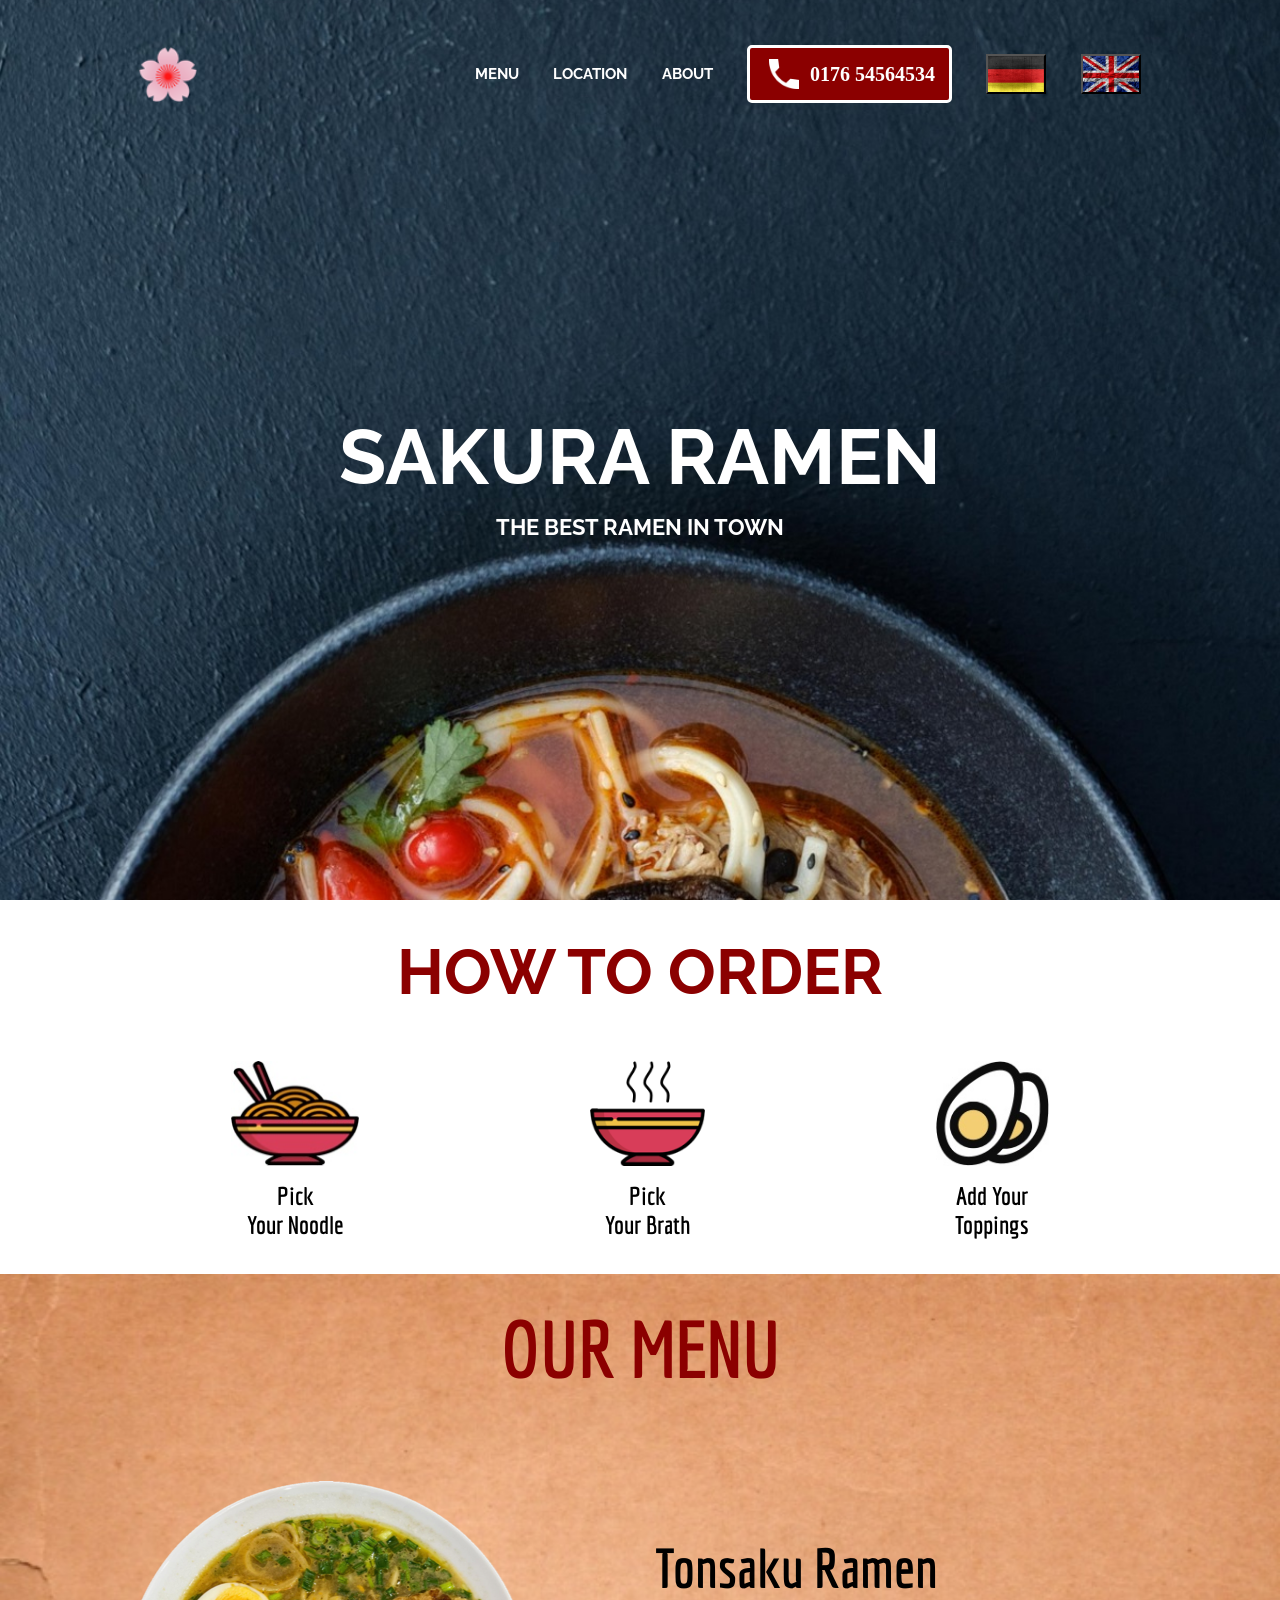
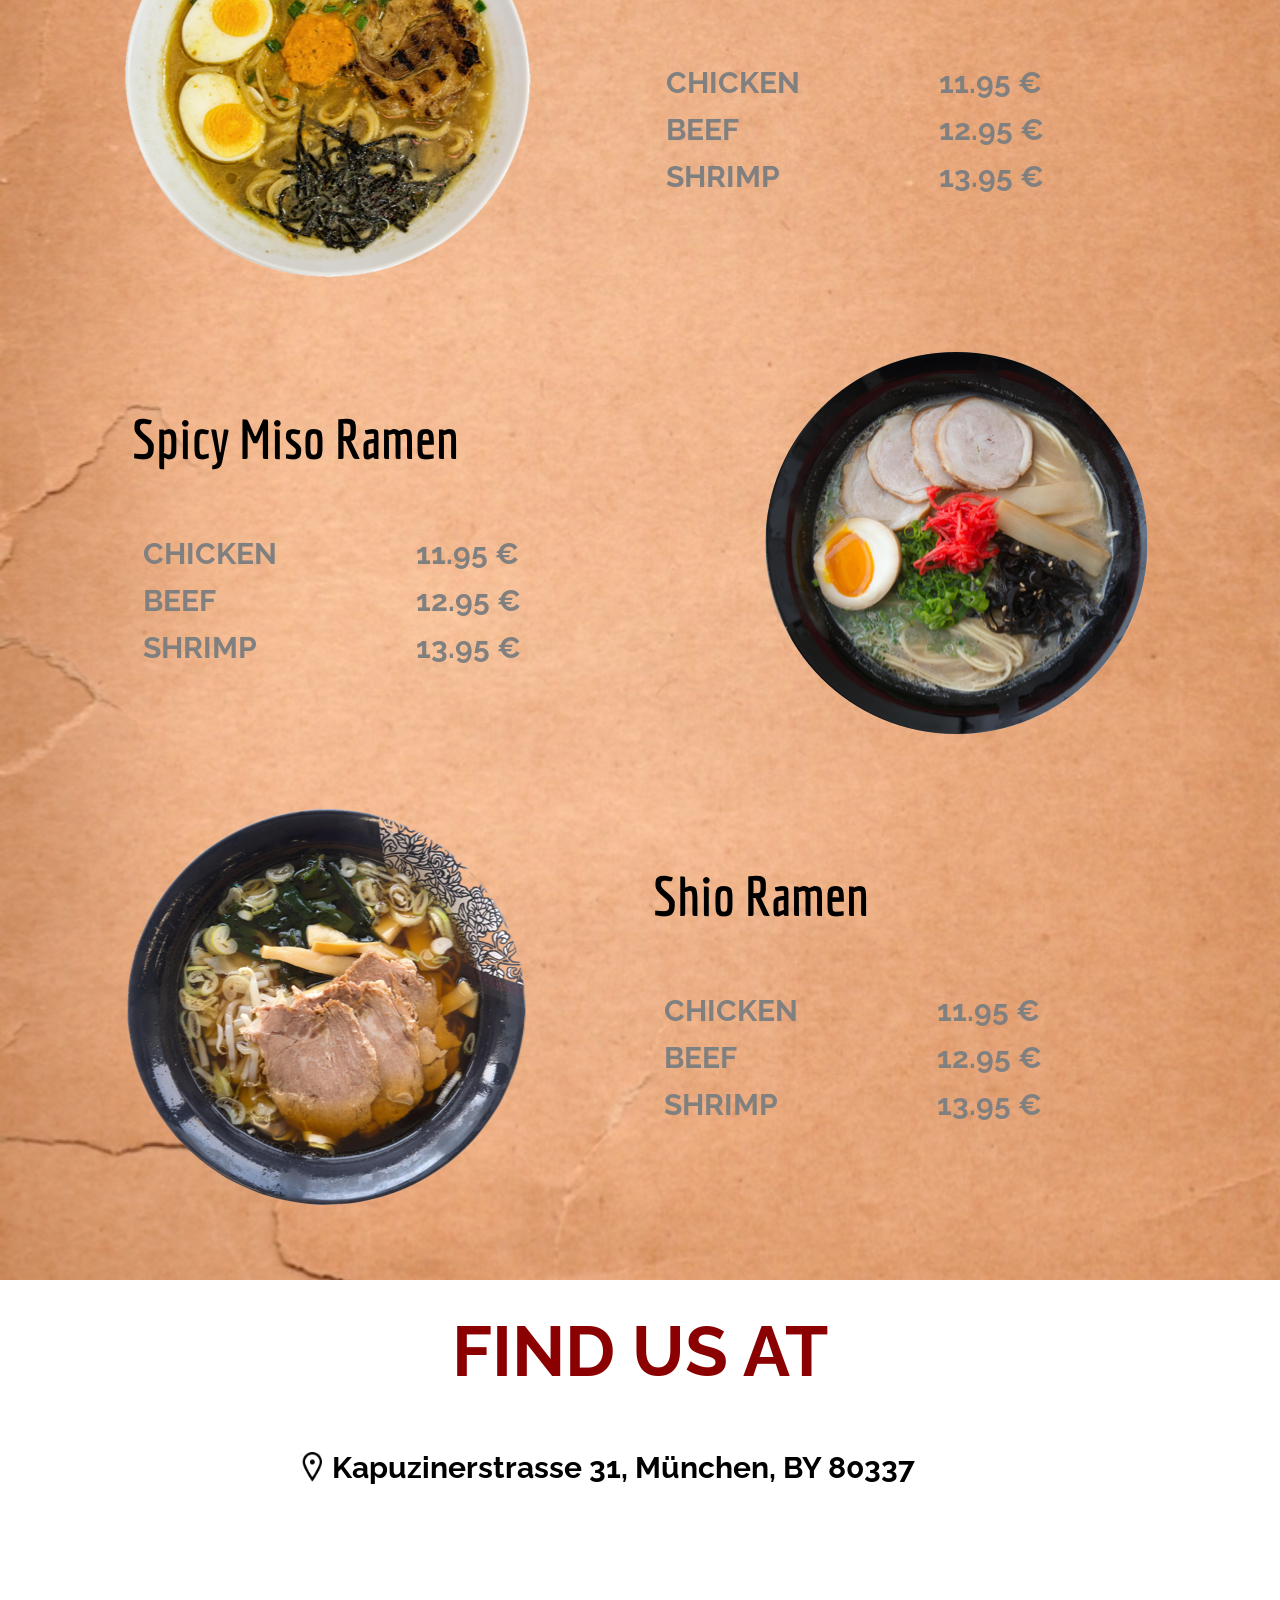
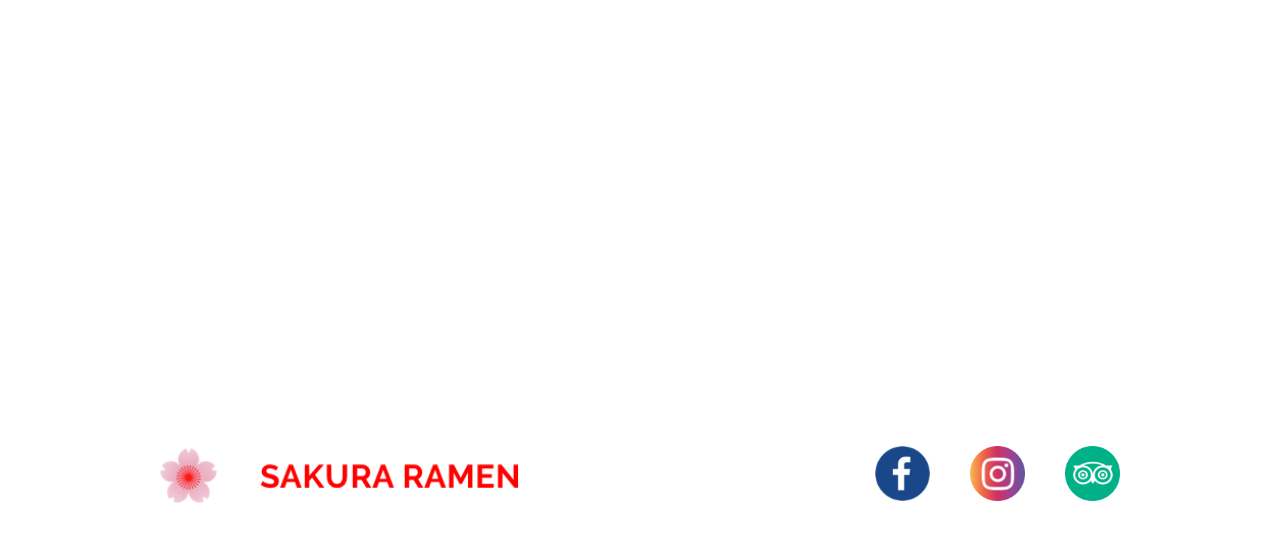
<file: index.html>
<!DOCTYPE html>
<html lang="en">
<head>
    <meta charset="UTF-8">
    <meta http-equiv="X-UA-Compatible" content="IE=edge">
    <meta name="viewport" content="width=device-width, initial-scale=1.0">
    <title>Sakura Ramen</title>
    <link rel="preconnect" href="https://fonts.googleapis.com">
    <link rel="preconnect" href="https://fonts.gstatic.com" crossorigin>
    <link href="https://fonts.googleapis.com/css2?family=Economica:wght@700&family=Raleway:wght@700&display=swap"rel="stylesheet">
    <link rel="preconnect" href="https://fonts.googleapis.com">
    <link rel="preconnect" href="https://fonts.gstatic.com" crossorigin>
    <link href="https://fonts.googleapis.com/css2?family=Economica:wght@700&display=swap" rel="stylesheet">
    <link rel="stylesheet" href="stylesaku.css">
    <link rel="stylesheet" href="res.style.css" type="text/css">
    <script src="script.js"></script>
</head>
<body>
    <div class="header1">
        <div class="headline">
            <div class="sakuraramen">
                <h1 class="maintitel">SAKURA RAMEN</h1>
            </div>
            <span id="tl-thebestramenintown" class="thebestramenintown">
                <b>THE BEST RAMEN IN TOWN </b>
            </span>
        </div>
    </div>
    <div class="headliner2">
        <img class="lotus" src="img/saku.png">
        <div class="navigation">
            <a id="tl-menu" href="#amenu">MENU</a>
            <a id="tl-location" href="#alocation">LOCATION</a>
            <a id="tl-about" href="#aabout">ABOUT</a>
            <a class="phonelink" href="tel: +49 (0)17654564534">
                <img class="phone" src="img/phone.png"> 0176 54564534</a>
            <button id="button-reset" class="ger-button" onclick="translator()"></button>
            <button class="eng-button" onclick="translator2()"></button>
        </div>
    </div>
    <div class="secondcontainer">
        <div class="headlinerhowtoorder">
            <h2 id="tl-howtoorder" class="howtoorderh2">HOW TO ORDER</h2></div>
        <div class="order">
            <div class="toppings">
                <img class="toppingsimg" src="img/bowl_icon.jpg">
                <div id="tl-noodletitle" class="noodletitel">
                    <b>Pick<br>Your Noodle</b>
                </div>
            </div>
            <div class="toppings">
                <img class="toppingsimg" src="img/broth_icon.png">
                <div id="tl-pickyourbrath" class="noodletitel">
                    <b>Pick<br>Your Brath</b>
                </div>
            </div>
            <div class="toppings">
                <img class="toppingsimg" src="img/eggs_icon.jpg">
                <div id="tl-addyourtoppings" class="noodletitel">
                    <b>Add Your<br>Toppings</b>
                </div>
            </div>
        </div>
    </div>
    <div class="menucontainer" id="amenu">
        <h2 id="tl-ourmenu" class="heading3">OUR MENU</h2>
        <div class="tonramen">
            <img class="soupimg" src="img/r1.png">
            <div class="tonmenu">
                <h3 class="tableheading">Tonsaku Ramen</h3>
                <table class="tablecontent">
                    <tbody>
                        <tr>
                            <td id="tl-chicken">CHICKEN</td>
                            <td>11.95 €</td>
                        </tr>
                        <tr>
                            <td id="tl-beef">BEEF</td>
                            <td>12.95 €</td>
                        </tr>
                        <tr>
                            <td id="tl-shrimp">SHRIMP</td>
                            <td>13.95 €</td>
                        </tr>
                    </tbody>
                </table>
            </div>
        </div>
        <div class="tonramen reverse">
            <div class="tonmenu">
                <h3 class="tableheading">Spicy Miso Ramen</h3>
                <table class="tablecontent">
                    <tbody>
                        <tr>
                            <td id="tl-chicken1">CHICKEN</td>
                            <td>11.95 €</td>
                        </tr>
                        <tr>
                            <td id="tl-beef1">BEEF</td>
                            <td>12.95 €</td>
                        </tr>
                        <tr>
                            <td id="tl-shrimp1">SHRIMP</td>
                            <td>13.95 €</td>
                        </tr>
                    </tbody>
                </table>
            </div>
            <img class="soupimg" src="img/r2.png">
        </div>
        <div class="tonramen">
            <img class="soupimg" src="img/r3.png">
            <div class="tonmenu">
                <h3 class="tableheading">Shio Ramen</h3>
                <table class="tablecontent">
                    <tbody>
                        <tr>
                            <td id="tl-chicken2">CHICKEN</td>
                            <td>11.95 €</td>
                        </tr>
                        <tr>
                            <td id="tl-beef2">BEEF</td>
                            <td>12.95 €</td>
                        </tr>
                        <tr>
                            <td id="tl-shrimp2">SHRIMP</td>
                            <td>13.95 €</td>
                        </tr>
                    </tbody>
                </table>
            </div>
        </div>
    </div>
    <div class="location" id="alocation">
        <h2 id="tl-locationheader" class="locationheader">FIND US AT</h2>
        <div class="adress">
            <img class="naviimg" src="img/LO.png">
            <b id="tl-street">Kapuzinerstrasse 31, München, BY 80337</b>
        </div>
    </div>
    <iframe class="googlenavi" src="https://www.google.com/maps/embed?pb=!1m18!1m12!1m3!1d2695.557292578485!2d19.0545702517384!3d47.49853710332683!2m3!
1f0!2f0!3f0!3m2!1i1024!2i768!4f13.1!3m3!1m2!1s0x4741dc6a0c8daa65%3A0xc95d7dba0601f2ec!2sSakura%20Ramen!5e0!3m2!1sde!2sch!4v16718
33179218!5m2!1sde!2sch" style="border:0;" allowfullscreen="" loading="lazy"
        referrerpolicy="no-referrer-when-downgrade">
    </iframe>
    <div class="logos" id="aabout">
        <img class="lotus2" src="img/saklogo.png">
        <div class="sozialimg">
            <a class="sozial" href="https://www.facebook.com/"><img class="facebook" src="img/fb.png"></a>
            <a class="sozial" href="https://www.instagram.com/"><img class="instatripad" src="img/ins.png"></a>
            <a class="sozial" href="https://www.tripadvisor.de/"><img class="instatripad" src="img/tripad.png"></a>
        </div>
    </div>
</body>
</html>
</file>
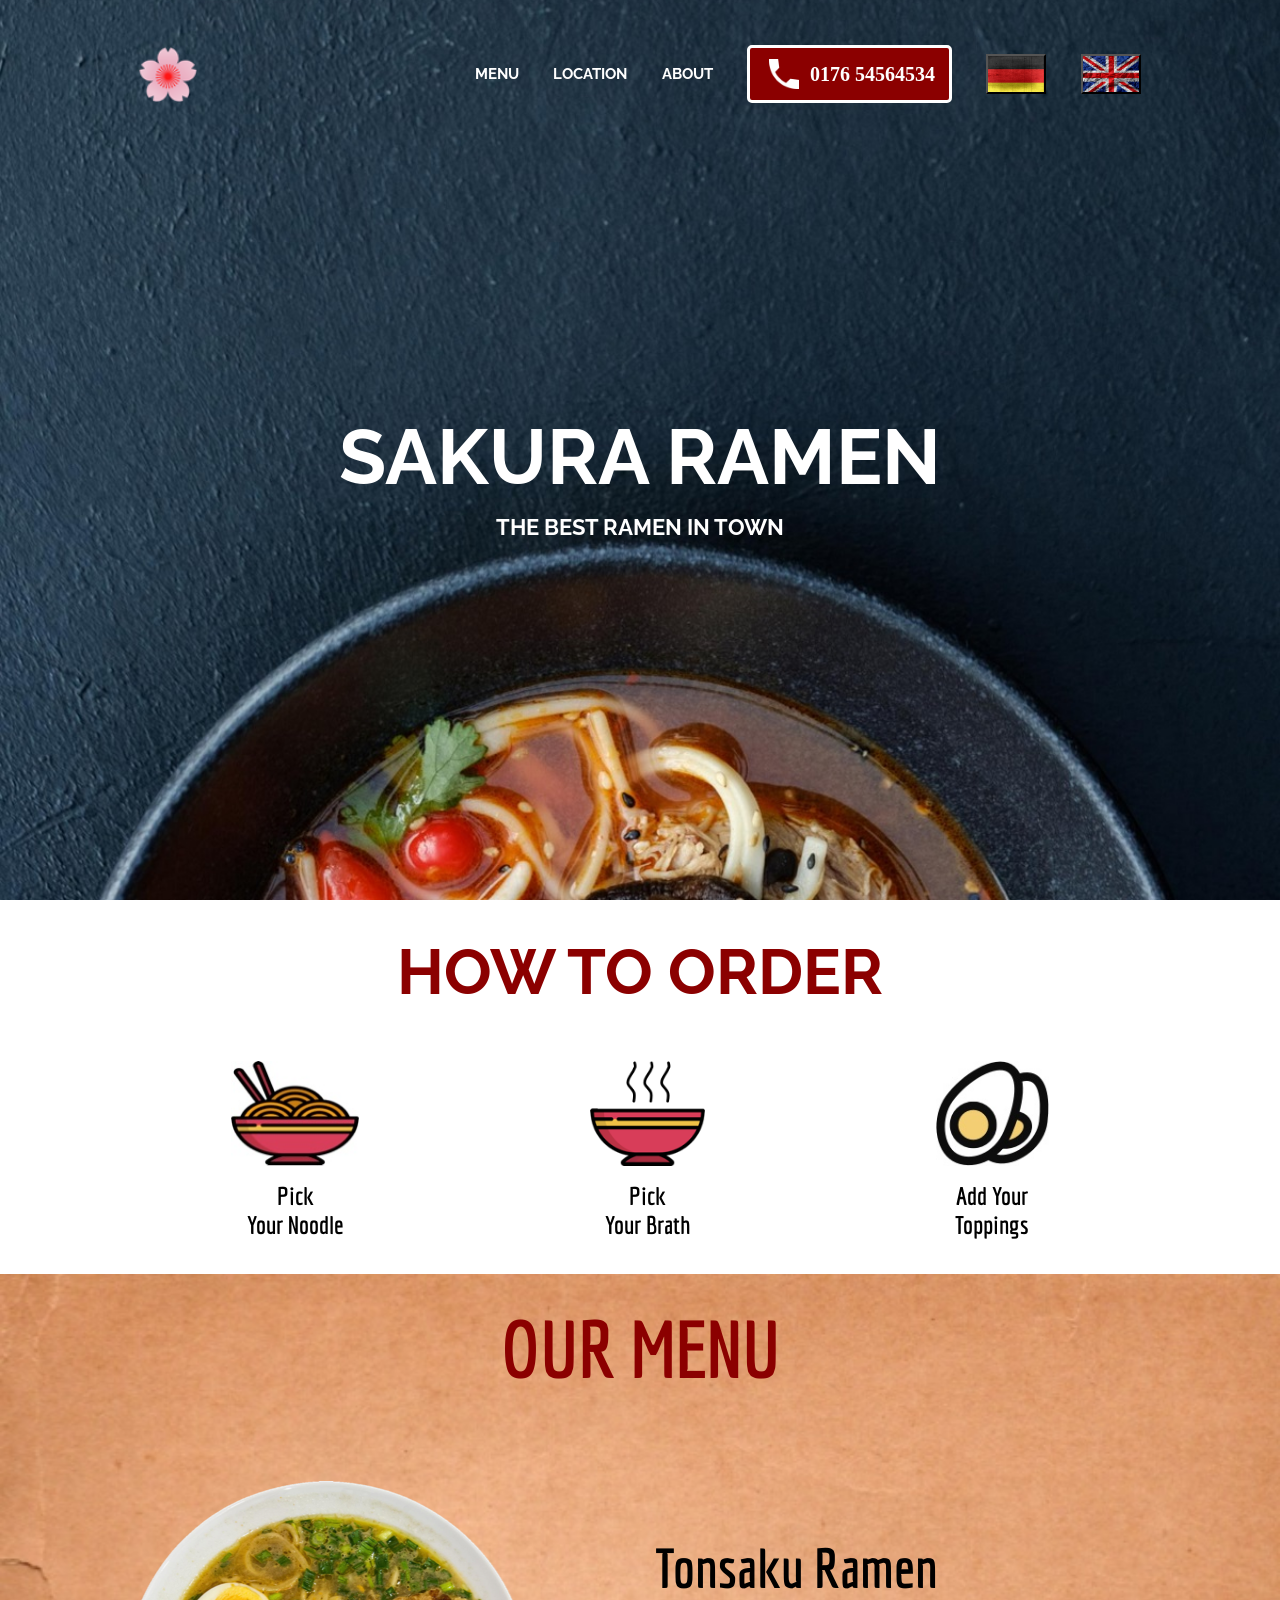
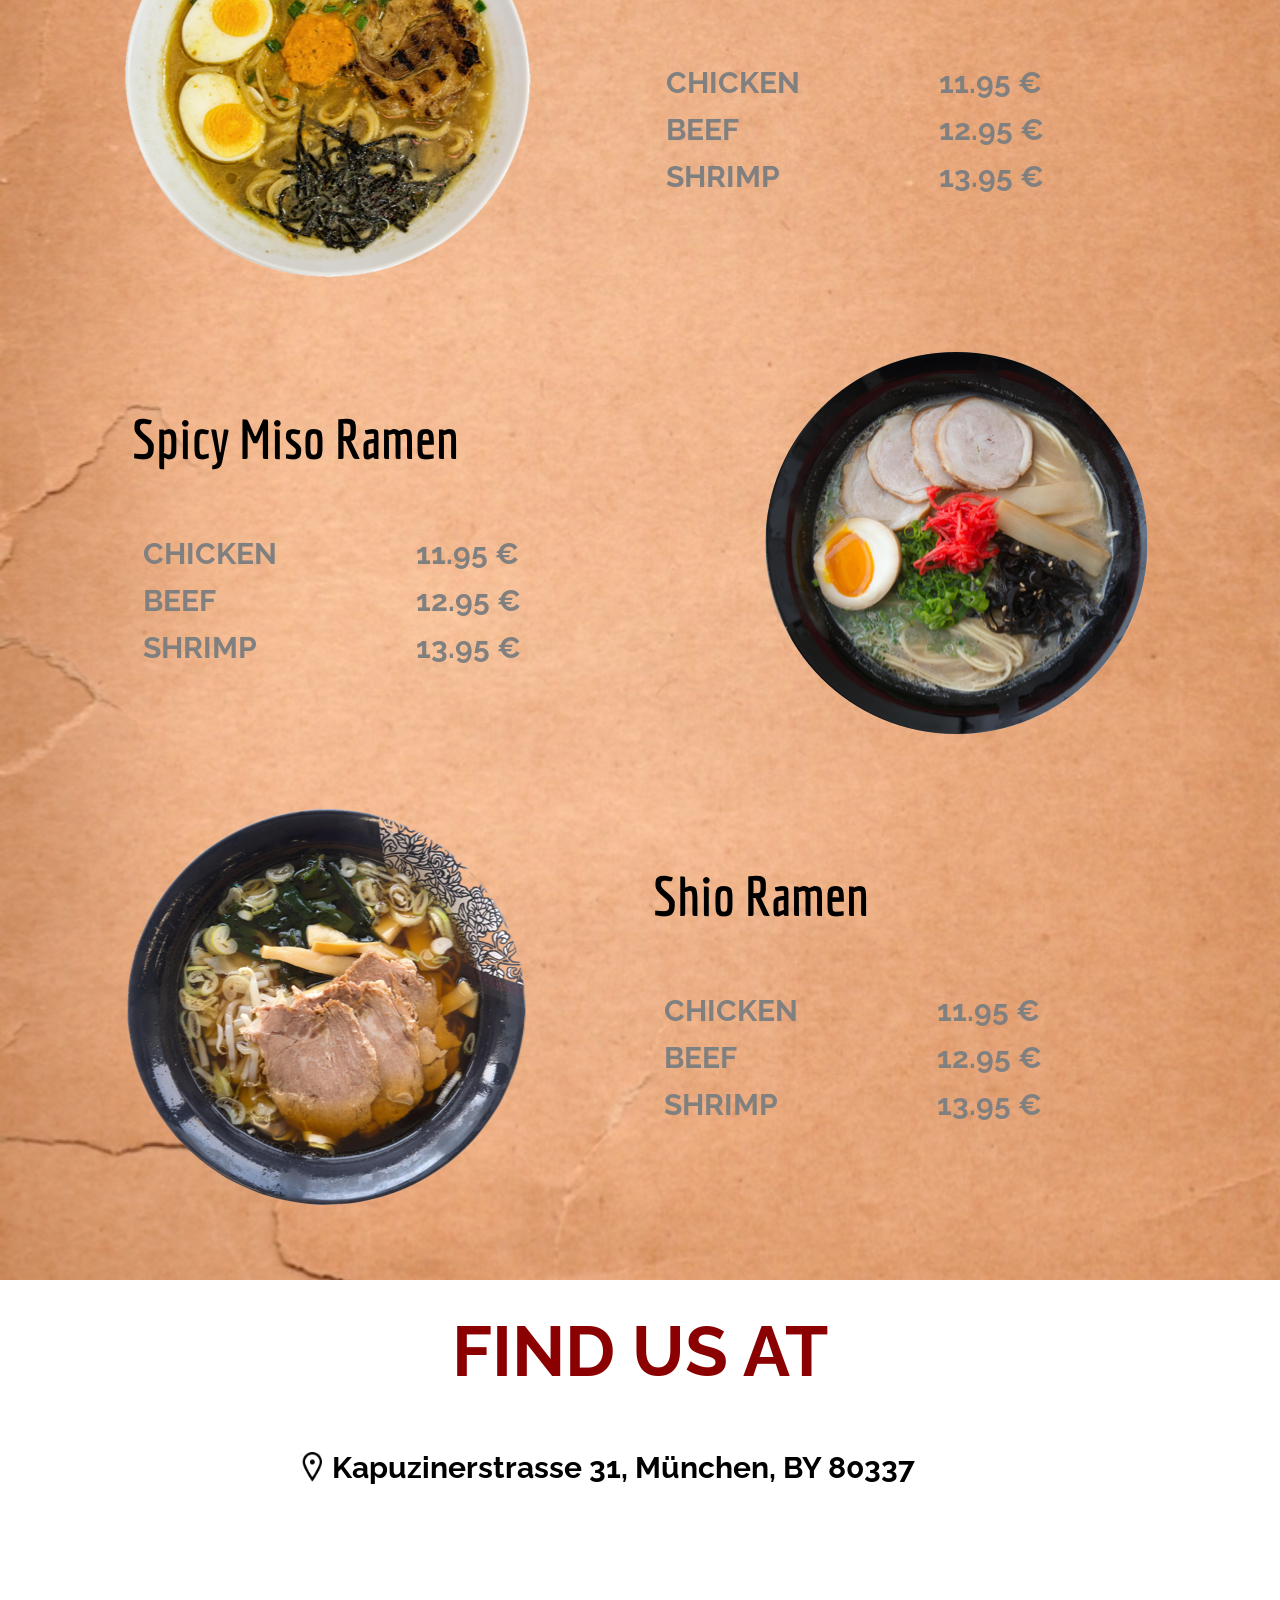
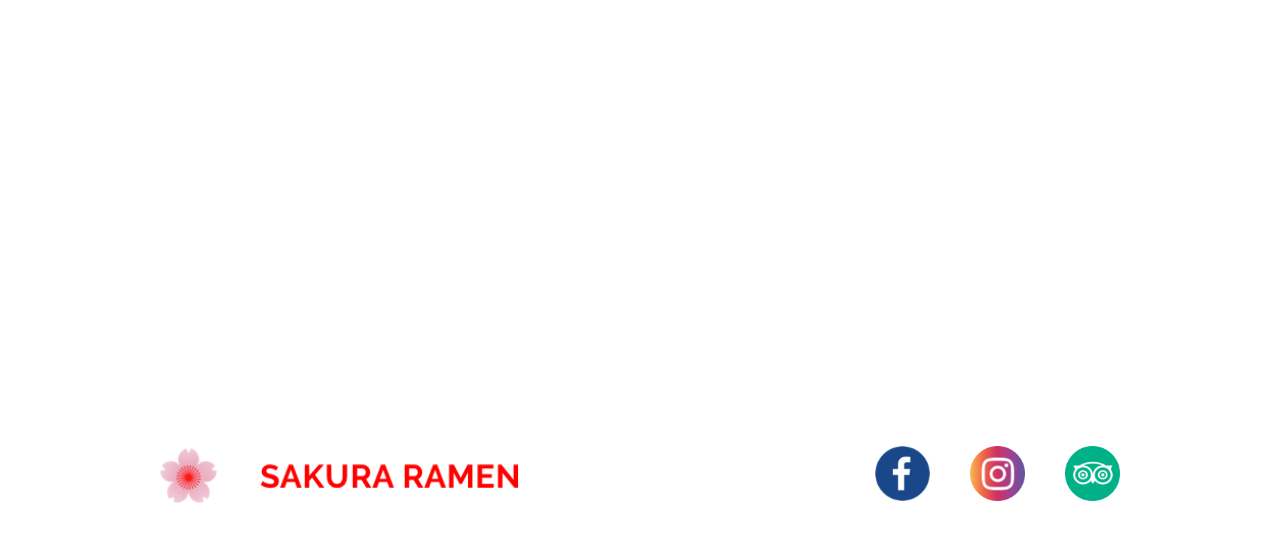
<file: sakura.html>
<!DOCTYPE html>
<html lang="en">
<head>
    <meta charset="UTF-8">
    <meta http-equiv="X-UA-Compatible" content="IE=edge">
    <meta name="viewport" content="width=device-width, initial-scale=1.0">
    <title>Sakura Ramen</title>
    <link rel="preconnect" href="https://fonts.googleapis.com">
    <link rel="preconnect" href="https://fonts.gstatic.com" crossorigin>
    <link href="https://fonts.googleapis.com/css2?family=Economica:wght@700&family=Raleway:wght@700&display=swap"rel="stylesheet">
    <link rel="preconnect" href="https://fonts.googleapis.com">
    <link rel="preconnect" href="https://fonts.gstatic.com" crossorigin>
    <link href="https://fonts.googleapis.com/css2?family=Economica:wght@700&display=swap" rel="stylesheet">
    <link rel="stylesheet" href="stylesaku.css">
    <link rel="stylesheet" href="res.style.css" type="text/css">
    <script src="script.js"></script>
</head>
<body>
    <div class="header1">
        <div class="headline">
            <span class="sakuraramen">
                <h1 class="maintitel">SAKURA RAMEN</h1>
            </span>
            <span id="tl-thebestramenintown" class="thebestramenintown">
                <b>THE BEST RAMEN IN TOWN </b>
            </span>
        </div>
    </div>
    <div class="headliner2">
        <img class="lotus" src="img/saku.png">
        <div class="navigation">
            <a id="tl-menu" id="tl-menu1" href="#amenu">MENU</a>
            <a id="tl-location" href="#alocation">LOCATION</a>
            <a id="tl-about" href="#aabout">ABOUT</a>
            <a class="phonelink" href="tel: +49 (0)17654564534">
                <img class="phone" src="img/phone.png"> 0176 54564534</a>
            <button id="button-reset" class="ger-button" onclick="translator()"></button>
            <button class="eng-button" onclick="translator2()"></button>
        </div>
    </div>
    <div class="secondcontainer">
        <div class="headlinerhowtoorder">
            <h2 id="tl-howtoorder" class="howtoorderh2">HOW TO ORDER</h2></div>
        <div class="order">
            <div class="toppings">
                <img class="toppingsimg" src="img/bowl_icon.jpg">
                <div id="tl-noodletitle" class="noodletitel">
                    <b>Pick<br>Your Noodle</b>
                </div>
            </div>
            <div class="toppings">
                <img class="toppingsimg" src="img/broth_icon.png">
                <div id="tl-pickyourbrath" class="noodletitel">
                    <b>Pick<br>Your Brath</b>
                </div>
            </div>
            <div class="toppings">
                <img class="toppingsimg" src="img/eggs_icon.jpg">
                <div id="tl-addyourtoppings" class="noodletitel">
                    <b>Add Your<br>Toppings</b>
                </div>
            </div>
        </div>
    </div>
    <div class="menucontainer" id="amenu">
        <h2 id="tl-ourmenu" class="heading3">OUR MENU</h2>
        <div class="tonramen">
            <img class="soupimg" src="img/r1.png">
            <div class="tonmenu">
                <h3 class="tableheading">Tonsaku Ramen</h3>
                <table class="tablecontent">
                    <tbody>
                        <tr>
                            <td id="tl-chicken">CHICKEN</td>
                            <td>11.95 €</td>
                        </tr>
                        <tr>
                            <td id="tl-beef">BEEF</td>
                            <td>12.95 €</td>
                        </tr>
                        <tr>
                            <td id="tl-shrimp">SHRIMP</td>
                            <td>13.95 €</td>
                        </tr>
                    </tbody>
                </table>
            </div>
        </div>
        <div class="tonramen reverse">
            <div class="tonmenu">
                <h3 class="tableheading">Spicy Miso Ramen</h3>
                <table class="tablecontent">
                    <tbody>
                        <tr>
                            <td id="tl-chicken1">CHICKEN</td>
                            <td>11.95 €</td>
                        </tr>
                        <tr>
                            <td id="tl-beef1">BEEF</td>
                            <td>12.95 €</td>
                        </tr>
                        <tr>
                            <td id="tl-shrimp1">SHRIMP</td>
                            <td>13.95 €</td>
                        </tr>
                    </tbody>
                </table>
            </div>
            <img class="soupimg" src="img/r2.png">
        </div>
        <div class="tonramen">
            <img class="soupimg" src="img/r3.png">
            <div class="tonmenu">
                <h3 class="tableheading">Shio Ramen</h3>
                <table class="tablecontent">
                    <tbody>
                        <tr>
                            <td id="tl-chicken2">CHICKEN</td>
                            <td>11.95 €</td>
                        </tr>
                        <tr>
                            <td id="tl-beef2">BEEF</td>
                            <td>12.95 €</td>
                        </tr>
                        <tr>
                            <td id="tl-shrimp2">SHRIMP</td>
                            <td>13.95 €</td>
                        </tr>
                    </tbody>
                </table>
            </div>
        </div>
    </div>
    </div>
    <div class="location" id="alocation">
        <h2 id="tl-locationheader" class="locationheader">FIND US AT</h2>
        <div class="adress">
            <img class="naviimg" src="img/LO.png">
            <b id="tl-street">Kapuzinerstrasse 31, München, BY 80337</b>
        </div>
    </div>
    <iframe class="googlenavi" src="https://www.google.com/maps/embed?pb=!1m18!1m12!1m3!1d2695.557292578485!2d19.0545702517384!3d47.49853710332683!2m3!
1f0!2f0!3f0!3m2!1i1024!2i768!4f13.1!3m3!1m2!1s0x4741dc6a0c8daa65%3A0xc95d7dba0601f2ec!2sSakura%20Ramen!5e0!3m2!1sde!2sch!4v16718
33179218!5m2!1sde!2sch" style="border:0;" allowfullscreen="" loading="lazy"
        referrerpolicy="no-referrer-when-downgrade">
    </iframe>
    <div class="logos" id="aabout">
        <img class="lotus2" src="img/saklogo.png">
        <div class="sozialimg">
            <a class="sozial" href="https://www.facebook.com/"><img class="facebook" src="img/fb.png"></a>
            <a class="sozial" href="https://www.instagram.com/"><img class="instatripad" src="img/ins.png"></a>
            <a class="sozial" href="https://www.tripadvisor.de/"><img class="instatripad" src="img/tripad.png"></a>
        </div>
    </div>
</body>
</html>
</file>
<file: stylesaku.css>
@import url('https://fonts.googleapis.com/css2?family=Economica:wght@700&family=Raleway:wght@700&display=swap');
@import url('https://fonts.googleapis.com/css2?family=Economica:wght@700&family=Raleway:wght@700&display=swap');


html {
    scroll-behavior: smooth;
}

body {
    margin: 0px;
}

.header1 {
    background-image: url(./img/bgr1.jpg);
    height: 100vh;
    background-position: 50% 50%;
    background-size: cover;
    display: flex;
    align-items: center;
    justify-content: center;
}

.headline {
    display: flex;
    flex-direction: column;
    text-align: center;
}

.sakuraramen {
    font-family: 'Raleway', sans-serif;
    color: white;
    font-size: 2.4em;
}

.maintitel {
    margin-block-end: 2%;
}

.thebestramenintown {
    font-family: 'Raleway', sans-serif;
    color: white;
    font-size: 1.4em;
}

.headliner2 {
    display: flex;
    justify-content: space-around;
    align-items: center;
    position: absolute;
    top: 5%;
    font-size: 15px;
    width: 100%;
}

.lotus {
    height: 80px;
}

.ger-button {
    background-image: url(./img/de.jpg);
    background-size: cover;
    height: 40px;
    width: 60px;
}

.ger-button:hover {
    background-image: url(./img/de2.jpg);
    background-size: cover;
    height: 40px;
    width: 60px;
}

.eng-button {
    background-image: url(./img/eng.jpg);
    background-size: cover;
    height: 40px;
    width: 60px;
}

.eng-button:hover {
    background-image: url(./img/eng2.jpg);
    background-size: cover;
    height: 40px;
    width: 60px;
}

.navigation {
    display: flex;
    justify-content: space-between;
    align-items: center;
    font-family: 'Raleway', sans-serif;
    font-size: 15px;
    width: 40%;
    font-size: 20px;
}

a {
    font-weight: bold;
    color: white;
    text-decoration: none;
}

a:any-link:hover {
    text-decoration: underline;
    color: white;
}

a.phonelink:hover {
    background-color: #db3630;
}

.menu a {
    color: white;
    font-size: 20px;
    font-family: 'Raleway';
    font-weight: bold;
    padding-left: 2em;
    padding-right: 2em;
    padding-top: 1em;
    padding-bottom: 1em;
    text-decoration: none;
}

.phonelink {
    display: flex;
    background-color: darkred;
    border-style: solid;
    border-color: white;
    border-radius: 5px;
    color: white;
    font-weight: bold;
    font-size: 20px;
    font-family: 'Merriweather', serif;
    padding: 14px;
    padding-top: 6px;
    padding-bottom: 6px;
    justify-content: space-around;
    align-items: center;
}

.phone {
    width: 40px;
    height: 40px;
    padding-right: 6px;
}

.headlinerhowtoorder {
    color: darkred;
    display: flex;
    justify-content: center;
    font-size: 42px;
    font-family: 'Raleway', sans-serif;
}

.howtoorderh2 {
    margin-top: 35px;
}

.order {
    display: flex;
    justify-content: space-evenly;
    font-family: 'Economica', sans-serif;
    padding-bottom: 35px;
}

.toppings {
    display: flex;
    flex-direction: column;
    align-items: center;
}

.toppingsimg {
    height: 105px;
}

.noodletitel {
    display: flex;
    justify-content: center;
    font-size: 25px;
    padding-top: 15px;
    text-align: center;
}

.menucontainer {
    background-image: url(./img/background.jpg);
    background-size: cover;
    display: flex;
    flex-direction: column;
}

.heading3 {
    display: flex;
    justify-content: center;
    color: darkred;
    padding-top: 20px;
    padding-bottom: 20px;
    font-size: 80px;
    font-family: 'Economica', sans-serif;
    margin-block-start: 0.63%;
}

.tonramen {
    display: flex;
    justify-content: space-evenly;
    padding-bottom: 75px;
}

.tonramen2 {
    display: block;
}

.soupimg {
    object-fit: cover;
}

.tonmenu {
    display: block;
}

.tableheading {
    font-family: 'Economica', sans-serif;
    font-size: 55px;
}

.tablecontent {
    font-family: 'Raleway', sans-serif;
    font-size: 30px;
    font-weight: 700;
    width: 500px;
    color: gray;
    border-spacing: 10px;
}

.tbody {
    display: table-row-group;
    vertical-align: middle;
    border-color: inherit;
}

.td {
    display: table-cell;
    vertical-align: inherit;
}

.tonramen2 {
    display: flex;
    justify-content: space-evenly;
    align-items: center;
}

.location {
    display: flex;
    flex-direction: column;
    padding-bottom: 15px;
}

.locationheader {
    display: flex;
    justify-content: center;
    align-items: center;
    font-family: 'Raleway', sans-serif;
    font-size: 70px;
    color: darkred;
    margin-top: 30px;
}

.adress {
    display: flex;
    justify-content: center;
    align-items: center;
    font-family: 'Raleway', sans-serif;
    font-size: 30px;
    padding-right: 5%;
    padding-bottom: 27px;
}

.naviimg {
    height: 30px;
    padding-right: 10px;
    object-fit: cover;
}

.logos {
    display: flex;
    justify-content: space-between;
    align-items: center;
    padding: 40px;
}

.lotus2 {
    height: 55px;
    padding-left: 10%;
}

.sozialimg {
    display: flex;
    justify-content: space-evenly;
    align-items: center;
    padding-right: 10%;
}

.facebook {
    height: 55px;
}

.instatripad {
    height: 55px;
    padding-left: 40px;
}

.googlenavi {
    border: 0;
    width: 100%;
    height: 475px;
}

@media(max-width: 1000px) {

    .navigation {
        display: none;
    }

    .headliner2 {
        width: 100px;
    }

    .lotus {
        height: 60px;
    }

    .sakuraramen {
        font-size: 1.4em;
    }

    .secondcontainer {
        height: 100vh;
    }

    .howtoorderh2 {
        font-size: 1em;
    }

    .order {
        display: flex;
        flex-direction: column;
    }

    .toppings {
        padding-top: 60px;
    }

    .heading3 {
        font-size: 3.2em;
    }

    .tonramen {
        display: flex;
        flex-direction: column;
        align-items: center;
        padding-top: 35px;
    }

    .menucontainer {
        background-size: cover;
    }

    .soupimg {
        width: 85%;
    }

    .tonmenu {
        display: flex;
        flex-direction: column;
        align-items: center;
    }

    .tablecontent {
        font-size: 1.5em;
        width: 300px;
    }

    .reverse {
        display: flex;
        flex-direction: column-reverse;
    }

    .locationheader {
        font-size: 2.6em;
    }

    .adress {
        font-size: 1.1em;
    }

    .logos {
        padding-left: 10px;
        padding-right: 10px;
        padding-top: 0;
        padding-bottom: 0;
        height: 100px;
    }

    .lotus2 {

        width: 200px;
        object-fit: contain;
        padding: 0;

    }

    .sozialimg {
        padding-right: 5px;
        padding-left: 10px;
        width: 200px;

    }

    .facebook {
        height: 35px;

    }

    .instatripad {
        height: 35px;
        padding-left: 5px;
    }
}
</file>
<file: res.style.css>
@media(max-width: 1600px) {
    .navigation {
        width: 48%;
    }
}


@media(max-width: 1480px) {
    .lotus {
        height: 55px;
    }

    .navigation {
        font-size: 15px;
        width: 52%
    }
}

@media(max-width: 1180px) {
    .headline {
        font-size: 13px;
    }

    .phonelink {
        font-size: 18px;
        padding: 8px;
    }

    .phone {
        width: 25px;
        height: 25px;
    }

    .ger-button {
        height: 32px;
        width: 46px;
    }

    .eng-button {
        height: 32px;
        width: 46px;
    }

    .navigation {
        width: 48%;
    }


}
</file>
